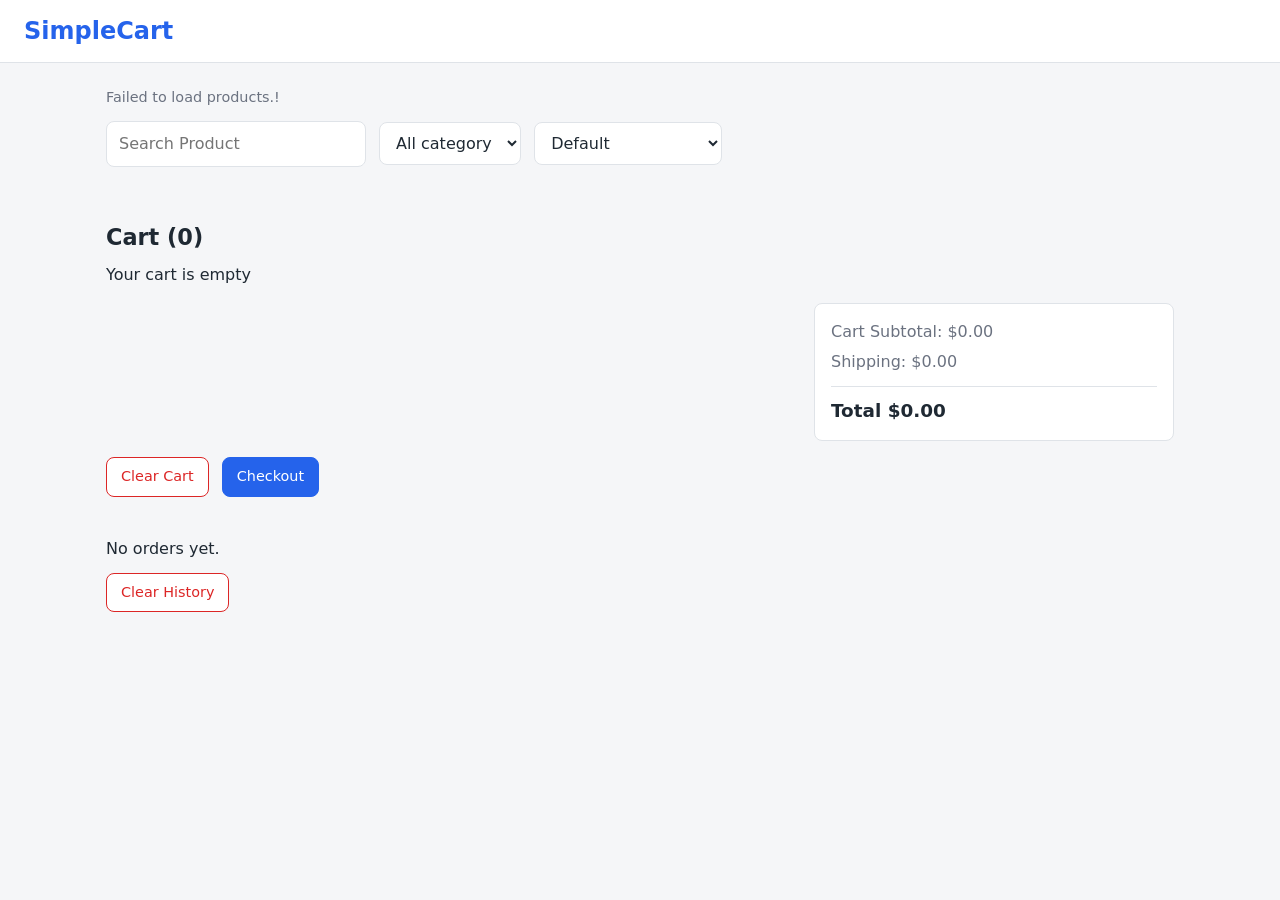
<file: add-to-cart/index.html>
<!DOCTYPE html>
<html lang="en">
<head>
    <meta charset="UTF-8">
    <meta name="viewport" content="width=device-width, initial-scale=1.0">

    <title>SimpleCart</title>

    <link rel="stylesheet" href="style.css">
</head>
<body>

    <header>
        <h1>SimpleCart</h1>
    </header>

    <main>
        <p id="status">Loading products...</p>

        <input type="text" id="searchInput" placeholder="Search Product"> 

        <select id="categoryFilter">
            <option value="all">All category</option>
        </select>

        <select id="sortFilter">
            <option value="default">Default</option>
            <option value="price-low">Price: Low → High</option>
            <option value="price-high">Price: High → Low</option>
            <option value="name-az">Name: A → Z</option>
            <option value="name-za">Name: Z → A</option>
        </select>
        <section id="products"></section>

        <section id="productDetails"></section>

        <h2 id="cart-title">Cart (0)</h2>

        <section id="cart"></section>

        <div id="cart-summary">
            <p id="subTotal">Subtotal: $0</p>
            <p id="shipping">Shipping: $50</p>
            <p id="total">Total: $0</p>
        </div>
        
        <button id="clearCart">Clear Cart</button>

        <button id="checkoutButton">Checkout</button>

        <section id="checkout"></section>
        
        <section id="orderHistory"></section>

        <button id="clearHistory">Clear History</button>
    </main>

    <script type="module" src="js/script.js"></script>
</body>
</html>
</file>
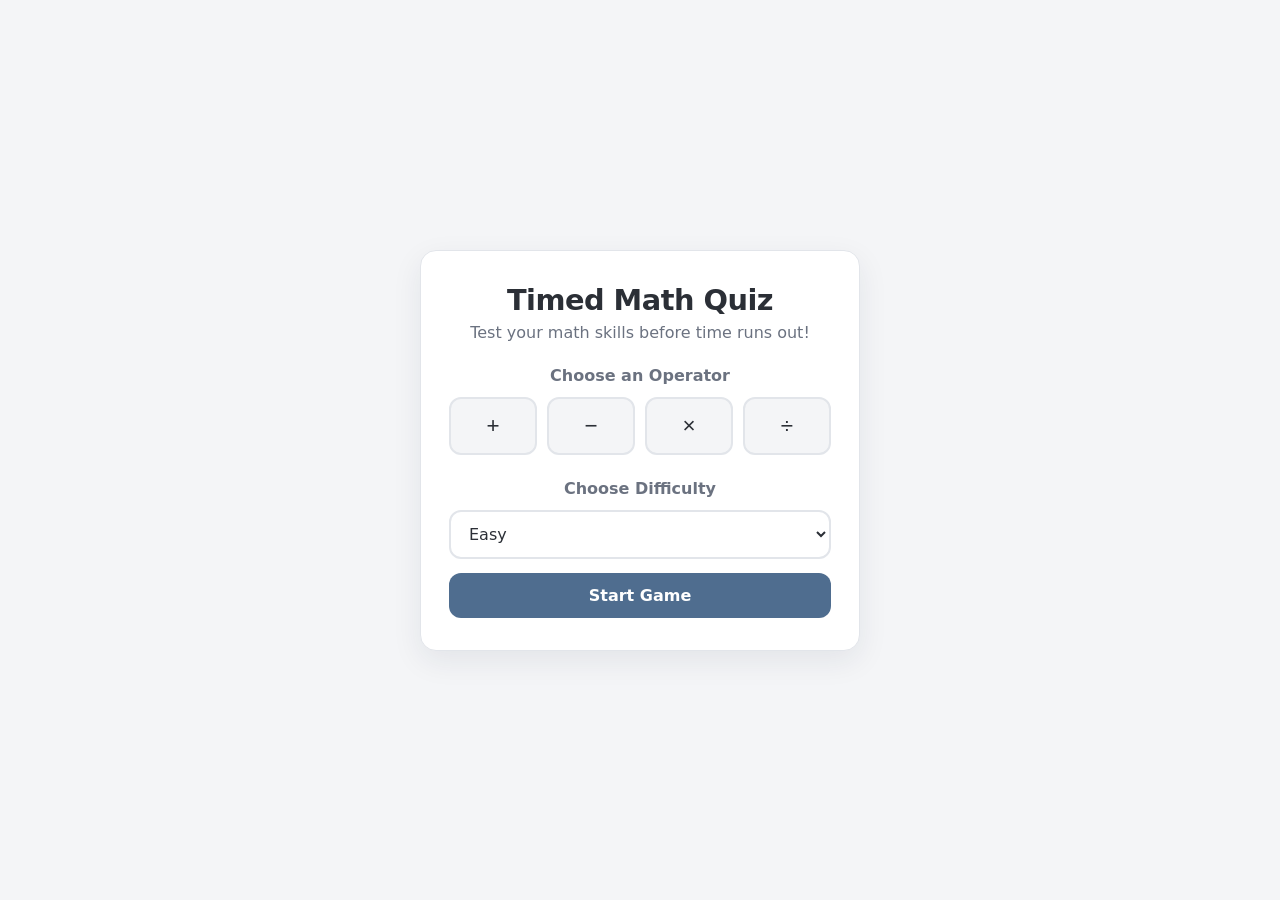
<file: timed-quiz-game/index.html>
<!DOCTYPE html>
<html lang="en">
<head>
    <meta charset="UTF-8">
    <meta name="viewport" content="width=device-width, initial-scale=1.0">
    <title>Timed Math Quiz</title>
    <link rel="stylesheet" href="style.css">
    <script type="module" src="js/script.js"></script>
</head>
<body>
    <main class="quiz-container">
        <h1>Timed Math Quiz</h1>
        <p>Test your math skills before time runs out!</p>

        <section class="settings">
            <h2>Choose an Operator</h2>

            <div class="operator-options">
                <button type="button" data-operator="+">+</button>
                <button type="button" data-operator="-">−</button>
                <button type="button" data-operator="*">×</button>
                <button type="button" data-operator="/">÷</button>
            </div>

            <h2>Choose Difficulty</h2>

            <select id="difficulty">
                <option value="easy">Easy</option>
                <option value="medium">Medium</option>
                <option value="hard">Hard</option>
            </select>

            <button id="startButton" type="button">Start Game</button>
        </section>

        <section id="gameContainer" hidden>
            <p>Score: <span id="score">0</span></p>
            <p>Question: <span id="numberOfQuestions">1</span></p>
            <p>Time left: <span id="timer">0</span>s</p>
            
            <h2 id="question">Question will appear here</h2>
            <input
                type="number"
                id="answerInput"
                placeholder="Enter your answer"
            >
            <button id="submitButton" type="button">
                Submit Answer
            </button>
            <button id="playAgainButton" hidden>Play Again</button>
            <button id="nextQuestionButton" hidden>Next Question</button>
            <p id="feedback"></p>
            
            <div id="resultContainer" hidden>
                <h2>Quiz Completed!</h2>
                <p>Your final score: <span id="finalScore">0</span> / 10</p>
            </div>
        </section>
    </main>
</body>
</html>
</file>
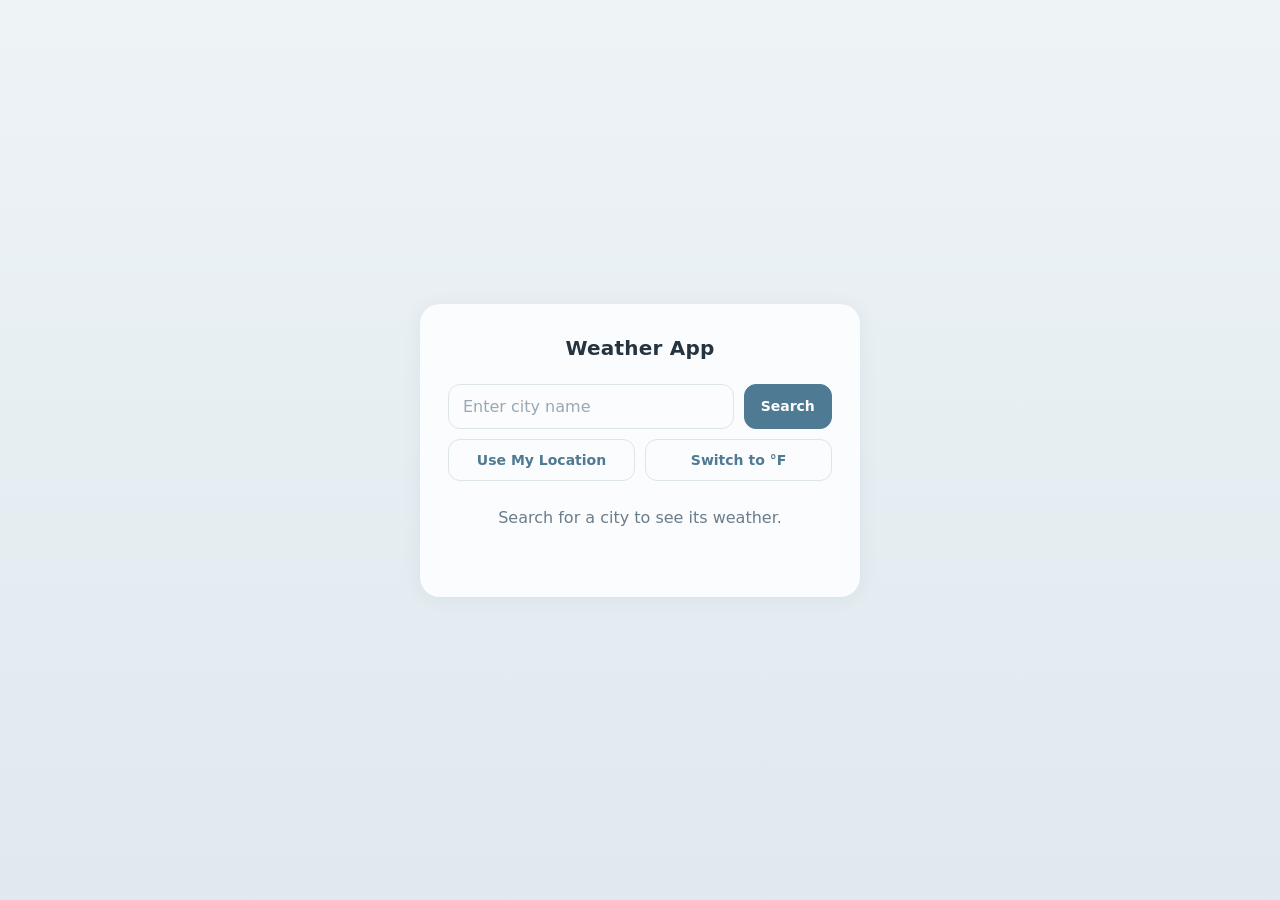
<file: weather-app/index.html>
<!DOCTYPE html>
<html lang="en">
<head>
    <meta charset="UTF-8">
    <meta name="viewport" content="width=device-width, initial-scale=1.0">
    <title>Weather App</title>
    <link rel="stylesheet" href="style.css">
    <script type="module" src="js/script.js"></script>
</head>
<body>
    <main class="weather-app">
        <h1>Weather App</h1>

        <form class="search-container" id="searchForm">
            <input
                type="text"
                id="cityInput"
                placeholder="Enter city name"
                aria-label="City name"
            >
            <button type="submit" id="searchButton">Search</button>
            <button type="button" id="locationButton">Use My Location</button>
            <button type="button" id="unitButton">Switch to °F</button>
        </form>

        <div id="weatherContainer" aria-live="polite">
            <p>Search for a city to see its weather.</p>
        </div>
    </main>
</body>
</html>
</file>
<file: add-to-cart/style.css>
/* ---------- Base ---------- */
:root {
  --bg: #f5f6f8;
  --surface: #ffffff;
  --text: #1f2933;
  --muted: #6b7280;
  --border: #dfe3e8;
  --primary: #2563eb;
  --primary-dark: #1d4ed8;
  --danger: #dc2626;
  --danger-dark: #b91c1c;
  --radius: 8px;
}

* {
  box-sizing: border-box;
}

body {
  margin: 0;
  font-family:
    system-ui,
    -apple-system,
    "Segoe UI",
    Roboto,
    Arial,
    sans-serif;
  background: var(--bg);
  color: var(--text);
  line-height: 1.5;
}

h1,
h2,
h3 {
  margin: 0;
  line-height: 1.25;
}

p {
  margin: 0;
}

img {
  max-width: 100%;
  display: block;
}

/* ---------- Header ---------- */
header {
  background: var(--surface);
  border-bottom: 1px solid var(--border);
  padding: 16px 24px;
  position: sticky;
  top: 0;
  z-index: 10;
}

header h1 {
  font-size: 1.5rem;
  color: var(--primary);
}

/* ---------- Layout ---------- */
main {
  max-width: 1100px;
  margin: 0 auto;
  padding: 24px 16px 48px;
}

#status {
  color: var(--muted);
  margin-bottom: 12px;
  font-size: 0.9rem;
}

/* ---------- Form controls ---------- */
input,
select {
  font: inherit;
  padding: 10px 12px;
  border: 1px solid var(--border);
  border-radius: var(--radius);
  background: var(--surface);
  color: var(--text);
}

input:focus,
select:focus,
button:focus-visible {
  outline: 2px solid var(--primary);
  outline-offset: 2px;
}

#searchInput {
  width: 260px;
  max-width: 100%;
  margin: 0 8px 12px 0;
}

#categoryFilter,
#sortFilter {
  margin: 0 8px 12px 0;
}

/* ---------- Buttons ---------- */
button {
  font: inherit;
  font-size: 0.9rem;
  padding: 8px 14px;
  border: 1px solid var(--primary);
  border-radius: var(--radius);
  background: var(--primary);
  color: #fff;
  cursor: pointer;
  transition: background 0.15s;
}

button:hover:not(:disabled) {
  background: var(--primary-dark);
}

button:disabled {
  background: #e5e7eb;
  border-color: #e5e7eb;
  color: var(--muted);
  cursor: not-allowed;
}

/* Secondary buttons (View Details, Close, quantity -/+) */
.product-card button:first-of-type,
#closeDetails,
.quantity-controls button {
  background: var(--surface);
  color: var(--primary);
}

.product-card button:first-of-type:hover,
#closeDetails:hover,
.quantity-controls button:hover {
  background: #eff4ff !important;
}

/* Destructive buttons */
#clearCart,
#clearHistory,
.cart-card > button {
  background: var(--surface);
  border-color: var(--danger);
  color: var(--danger);
}

#clearCart:hover,
#clearHistory:hover,
.cart-card > button:hover {
  background: #fef2f2 !important;
}

/* ---------- Product grid ---------- */
#products {
  display: grid;
  grid-template-columns: repeat(auto-fill, minmax(210px, 1fr));
  gap: 16px;
  margin-top: 4px;
}

.product-card {
  display: flex;
  flex-direction: column;
  gap: 8px;
  padding: 12px;
  background: var(--surface);
  border: 1px solid var(--border);
  border-radius: var(--radius);
}

.product-card img {
  width: 100%;
  height: 180px;
  object-fit: contain;
  background: #f0f2f5;
  border-radius: 6px;
}

.product-card h2 {
  font-size: 1rem;
  min-height: 2.5em;
}

.product-card p {
  font-size: 0.9rem;
  color: var(--muted);
}

.product-card p:first-of-type {
  color: var(--text);
  font-weight: 600;
}

.product-card button {
  width: 100%;
}

.product-card button:first-of-type {
  margin-top: auto;
}

/* ---------- Product details (popup) ---------- */
#productDetails:empty,
#checkout:empty {
  display: none;
}

#productDetails:not(:empty),
#checkout:not(:empty) {
  position: fixed;
  inset: 0;
  z-index: 20;
  display: flex;
  align-items: center;
  justify-content: center;
  padding: 16px;
  background: rgba(0, 0, 0, 0.5);
}

.product-details,
.checkout-card {
  width: 100%;
  max-width: 480px;
  max-height: 90vh;
  overflow-y: auto;
  padding: 20px;
  background: var(--surface);
  border-radius: var(--radius);
  display: flex;
  flex-direction: column;
  gap: 10px;
}

.product-details img {
  width: 100%;
  height: 240px;
  object-fit: contain;
  background: #f0f2f5;
  border-radius: 6px;
}

.product-details p {
  color: var(--muted);
}

.product-details button {
  margin-right: 8px;
}

/* ---------- Cart ---------- */
#cart-title {
  margin: 40px 0 12px;
  font-size: 1.4rem;
}

#cart {
  display: flex;
  flex-direction: column;
  gap: 12px;
}

.cart-card {
  display: grid;
  grid-template-columns: 80px 1fr auto auto;
  grid-template-areas:
    "img title controls remove"
    "img price controls remove"
    "img stock controls remove"
    "img sub   controls remove";
  column-gap: 16px;
  align-items: center;
  padding: 12px;
  background: var(--surface);
  border: 1px solid var(--border);
  border-radius: var(--radius);
}

.cart-card img {
  grid-area: img;
  width: 80px;
  height: 80px;
  object-fit: contain;
  background: #f0f2f5;
  border-radius: 6px;
}

.cart-card h2 {
  grid-area: title;
  font-size: 1rem;
}

.cart-card p {
  font-size: 0.85rem;
  color: var(--muted);
}

.cart-card p:nth-of-type(1) {
  grid-area: price;
}
.cart-card p:nth-of-type(2) {
  grid-area: stock;
}
.cart-card p:nth-of-type(3) {
  grid-area: sub;
  color: var(--text);
  font-weight: 600;
}

.quantity-controls {
  grid-area: controls;
  display: flex;
  align-items: center;
  gap: 10px;
}

.quantity-controls p {
  min-width: 24px;
  text-align: center;
  font-size: 1rem;
  color: var(--text);
}

.quantity-controls button {
  width: 32px;
  height: 32px;
  padding: 0;
  font-size: 1.1rem;
  line-height: 1;
}

.cart-card > button {
  grid-area: remove;
}

/* Cart summary */
#cart-summary {
  margin-top: 16px;
  padding: 16px;
  max-width: 360px;
  margin-left: auto;
  background: var(--surface);
  border: 1px solid var(--border);
  border-radius: var(--radius);
  display: flex;
  flex-direction: column;
  gap: 6px;
}

#cart-summary p {
  color: var(--muted);
}

#cart-summary #total {
  margin-top: 6px;
  padding-top: 10px;
  border-top: 1px solid var(--border);
  color: var(--text);
  font-size: 1.15rem;
  font-weight: 700;
}

#clearCart {
  margin: 16px 8px 0 0;
}

#checkoutButton {
  margin-top: 16px;
}

/* ---------- Checkout (popup contents) ---------- */
.checkout-card h2 {
  font-size: 1.2rem;
}

.checkout-card h2.success-title {
  color: #16a34a;
}

.checkout-card h3 {
  margin-top: 6px;
  font-size: 1rem;
}

.checkout-card p {
  color: var(--muted);
}

.checkout-card .order-total {
  color: var(--text);
  font-weight: 700;
}

.checkout-card input {
  display: block;
  width: 100%;
}

.checkout-card .button-row {
  display: flex;
  gap: 8px;
  margin-top: 6px;
}

.checkout-card .secondary-button {
  background: var(--surface);
  color: var(--primary);
}

.checkout-card .secondary-button:hover:not(:disabled) {
  background: #eff4ff;
}

/* ---------- Order history ---------- */
#orderHistory {
  margin-top: 40px;
}

#orderHistory > div {
  padding: 4px 0 12px;
}

#orderHistory hr {
  border: 0;
  border-top: 1px solid var(--border);
  margin: 0 0 12px;
}

#orderHistory p {
  font-size: 0.9rem;
  color: var(--muted);
}

#clearHistory {
  margin-top: 12px;
}

/* ---------- Mobile ---------- */
@media (max-width: 600px) {
  #searchInput,
  #categoryFilter,
  #sortFilter {
    width: 100%;
    margin-right: 0;
  }

  .cart-card {
    grid-template-columns: 64px 1fr;
    grid-template-areas:
      "img title"
      "img price"
      "img stock"
      "img sub"
      "controls controls"
      "remove remove";
    row-gap: 4px;
  }

  .cart-card img {
    width: 64px;
    height: 64px;
  }

  .quantity-controls {
    margin-top: 8px;
  }

  .cart-card > button {
    margin-top: 8px;
    width: 100%;
  }

  #cart-summary {
    max-width: none;
  }
}
</file>
<file: timed-quiz-game/style.css>
:root {
    --bg: #f4f5f7;
    --card: #ffffff;
    --text: #2b2f36;
    --muted: #6b7280;
    --accent: #4f6d8f;
    --accent-dark: #3f5873;
    --border: #e2e5ea;
    --good: #3f8f6b;
    --bad: #c25b5b;
    --radius: 12px;
}

* {
    box-sizing: border-box;
}

/* makes the hidden attribute always win over display rules */
[hidden] {
    display: none !important;
}

body {
    margin: 0;
    min-height: 100vh;
    display: grid;
    place-items: center;
    padding: 24px;
    background: var(--bg);
    color: var(--text);
    font-family: "Segoe UI", system-ui, -apple-system, sans-serif;
}

.quiz-container {
    width: 100%;
    max-width: 440px;
    padding: 32px 28px;
    background: var(--card);
    border: 1px solid var(--border);
    border-radius: 16px;
    box-shadow: 0 10px 30px rgba(30, 40, 60, 0.08);
    text-align: center;
    animation: cardIn 0.6s ease both;
}

h1 {
    margin: 0 0 6px;
    font-size: 1.8rem;
    letter-spacing: -0.5px;
}

h2 {
    margin: 24px 0 12px;
    font-size: 1rem;
    font-weight: 600;
    color: var(--muted);
}

.quiz-container > p {
    margin: 0;
    color: var(--muted);
}

/* ---------- Settings ---------- */

.settings {
    animation: fadeUp 0.5s ease both;
}

.operator-options {
    display: grid;
    grid-template-columns: repeat(4, 1fr);
    gap: 10px;
}

.operator-options button {
    padding: 14px 0;
    font-size: 1.4rem;
    background: var(--bg);
    color: var(--text);
    border: 2px solid var(--border);
    border-radius: var(--radius);
    cursor: pointer;
    transition: transform 0.15s ease, border-color 0.15s ease,
        background 0.15s ease, color 0.15s ease;
}

.operator-options button:hover {
    transform: translateY(-2px);
    border-color: var(--accent);
}

.operator-options button.selected {
    background: var(--accent);
    border-color: var(--accent);
    color: #fff;
    transform: scale(1.05);
}

select,
input[type="number"] {
    width: 100%;
    padding: 12px 14px;
    font-size: 1rem;
    font-family: inherit;
    color: var(--text);
    background: #fff;
    border: 2px solid var(--border);
    border-radius: var(--radius);
    outline: none;
    transition: border-color 0.2s ease, box-shadow 0.2s ease;
}

select:focus,
input[type="number"]:focus {
    border-color: var(--accent);
    box-shadow: 0 0 0 4px rgba(79, 109, 143, 0.15);
}

/* ---------- Buttons ---------- */

#startButton,
#submitButton,
#nextQuestionButton,
#playAgainButton {
    width: 100%;
    margin-top: 14px;
    padding: 13px;
    font-size: 1rem;
    font-weight: 600;
    font-family: inherit;
    color: #fff;
    background: var(--accent);
    border: none;
    border-radius: var(--radius);
    cursor: pointer;
    transition: transform 0.15s ease, background 0.2s ease,
        box-shadow 0.2s ease, opacity 0.2s ease;
}

#startButton:hover,
#submitButton:hover,
#nextQuestionButton:hover {
    background: var(--accent-dark);
    transform: translateY(-2px);
    box-shadow: 0 6px 14px rgba(63, 88, 115, 0.25);
}

#startButton:active,
#submitButton:active,
#nextQuestionButton:active,
#playAgainButton:active {
    transform: translateY(0);
    box-shadow: none;
}

#submitButton:disabled {
    opacity: 0.45;
    cursor: not-allowed;
    transform: none;
    box-shadow: none;
}

/* secondary style for Play Again */
#playAgainButton {
    background: transparent;
    color: var(--accent);
    border: 2px solid var(--accent);
}

#playAgainButton:hover {
    background: var(--accent);
    color: #fff;
    transform: translateY(-2px);
}

/* ---------- Game ---------- */

#gameContainer {
    animation: fadeUp 0.5s ease both;
}

#gameContainer > p {
    display: inline-block;
    margin: 0 6px 4px;
    padding: 6px 12px;
    font-size: 0.9rem;
    color: var(--muted);
    background: var(--bg);
    border-radius: 999px;
}

#gameContainer > p span {
    font-weight: 700;
    color: var(--text);
}

#question {
    margin: 26px 0 18px;
    font-size: 2.4rem;
    font-weight: 700;
    color: var(--text);
    animation: pop 0.35s ease both;
}

input[type="number"] {
    text-align: center;
    font-size: 1.2rem;
    -moz-appearance: textfield;
    appearance: textfield;
}

input[type="number"]::-webkit-outer-spin-button,
input[type="number"]::-webkit-inner-spin-button {
    -webkit-appearance: none;
    margin: 0;
}

input[type="number"]:disabled {
    background: var(--bg);
    color: var(--muted);
}

/* ---------- Feedback ---------- */

#feedback {
    min-height: 1.5em;
    margin: 16px 0 0;
    position: relative;
    top: 12px;
}

#feedback.correct {
    color: var(--good);
    animation: pop 0.35s ease both;
}

#feedback.wrong {
    color: var(--bad);
    animation: shake 0.4s ease both;
}

/* timer turns red and pulses in the last seconds */
#timer.low {
    color: var(--bad);
    animation: pulse 1s ease infinite;
    display: inline-block;
}

/* ---------- Result ---------- */

#resultContainer {
    margin-top: 20px;
    padding: 18px;
    background: var(--bg);
    border: 1px solid var(--border);
    border-radius: var(--radius);
    animation: pop 0.5s ease both;
}

#resultContainer h2 {
    margin: 0 0 8px;
    color: var(--text);
}

#resultContainer p {
    margin: 0;
    color: var(--muted);
}

#finalScore {
    font-weight: 700;
    color: var(--accent);
}

/* ---------- Animations ---------- */

@keyframes cardIn {
    from { opacity: 0; transform: translateY(20px) scale(0.98); }
    to   { opacity: 1; transform: none; }
}

@keyframes fadeUp {
    from { opacity: 0; transform: translateY(12px); }
    to   { opacity: 1; transform: none; }
}

@keyframes pop {
    0%   { opacity: 0; transform: scale(0.9); }
    60%  { transform: scale(1.05); }
    100% { opacity: 1; transform: scale(1); }
}

@keyframes shake {
    0%, 100% { transform: translateX(0); }
    25%      { transform: translateX(-6px); }
    75%      { transform: translateX(6px); }
}

@keyframes pulse {
    0%, 100% { transform: scale(1); }
    50%      { transform: scale(1.25); }
}

@media (prefers-reduced-motion: reduce) {
    * {
        animation: none !important;
        transition: none !important;
    }
}
</file>
<file: weather-app/style.css>
/* ---------- Tokens ---------- */
:root {
    --bg-top: #eef3f6;
    --bg-bottom: #dfe9ef;
    --surface: #fbfcfd;
    --panel: #f1f5f8;
    --text: #26343f;
    --muted: #6b7c8a;
    --line: #dce5ea;
    --accent: #4f7a94;
    --accent-hover: #43687f;
    --accent-soft: #e6eef3;
    --radius-lg: 20px;
    --radius-md: 12px;
    --font: "Segoe UI", system-ui, -apple-system, "Helvetica Neue", Arial, sans-serif;
}

* {
    box-sizing: border-box;
    margin: 0;
    padding: 0;
}

body {
    font-family: var(--font);
    color: var(--text);
    background: linear-gradient(180deg, var(--bg-top), var(--bg-bottom));
    background-attachment: fixed;
    min-height: 100vh;
    display: flex;
    justify-content: center;
    align-items: center;
    padding: 24px 0;
}

/* ---------- App shell ---------- */
.weather-app {
    background: var(--surface);
    width: 92%;
    max-width: 440px;
    padding: 32px 28px;
    border-radius: var(--radius-lg);
    box-shadow: 0 2px 20px rgba(38, 52, 63, 0.06);
    text-align: center;
}

h1 {
    margin-bottom: 24px;
    font-size: 20px;
    font-weight: 600;
    letter-spacing: 0.01em;
    color: var(--text);
}

/* ---------- Search area ---------- */
.search-container {
    display: grid;
    grid-template-columns: repeat(4, 1fr);
    gap: 10px;
    margin-bottom: 24px;
}

#cityInput {
    grid-column: span 3;
    min-width: 0;
    padding: 12px 14px;
    border: 1px solid var(--line);
    border-radius: var(--radius-md);
    background: var(--surface);
    color: var(--text);
    font: inherit;
    font-size: 16px;
    transition: border-color 0.2s ease, box-shadow 0.2s ease;
}

#cityInput::placeholder {
    color: #9aa8b3;
}

#cityInput:focus {
    outline: none;
    border-color: var(--accent);
    box-shadow: 0 0 0 3px rgba(79, 122, 148, 0.18);
}

.search-container button {
    padding: 12px 10px;
    border: 1px solid var(--line);
    border-radius: var(--radius-md);
    background: var(--surface);
    color: var(--accent);
    font: inherit;
    font-size: 14px;
    font-weight: 600;
    cursor: pointer;
    transition: background 0.2s ease, border-color 0.2s ease,
                color 0.2s ease, transform 0.15s ease;
}

.search-container button:hover:not(:disabled) {
    background: var(--accent-soft);
    border-color: #c9d8e1;
}

.search-container button:active:not(:disabled) {
    transform: scale(0.97);
}

.search-container button:focus-visible {
    outline: 2px solid var(--accent);
    outline-offset: 2px;
}

.search-container button:disabled {
    opacity: 0.55;
    cursor: not-allowed;
}

/* Primary action */
#searchButton {
    grid-column: span 1;
    background: var(--accent);
    border-color: var(--accent);
    color: #ffffff;
}

#searchButton:hover:not(:disabled) {
    background: var(--accent-hover);
    border-color: var(--accent-hover);
}

/* Secondary actions share the second row */
#locationButton,
#unitButton {
    grid-column: span 2;
}

/* ---------- Result area ---------- */
#weatherContainer {
    color: var(--muted);
    line-height: 1.6;
    min-height: 60px;
}

/* ---------- Weather card ---------- */
.weather-card {
    padding: 28px 20px 20px;
    border-radius: var(--radius-lg);
    background: var(--panel);
    color: var(--text);
    animation: fadeUp 0.5s ease both;
}

.weather-card h2 {
    font-size: 18px;
    font-weight: 600;
    color: var(--text);
}

.main-weather {
    padding: 20px 0 24px;
}

.weather-icon {
    font-size: 72px;
    line-height: 1;
    margin-bottom: 6px;
    display: inline-block;
    animation: float 6s ease-in-out infinite;
}

.main-weather h3 {
    margin: 4px 0;
    font-size: 56px;
    font-weight: 300;
    letter-spacing: -0.02em;
    color: var(--text);
}

.weather-description {
    margin: 4px 0;
    font-size: 18px;
    font-weight: 500;
    color: var(--text);
}

.main-weather p {
    color: var(--muted);
}

.main-weather p.weather-description {
    color: var(--text);
}

/* ---------- Details ---------- */
.weather-details {
    display: grid;
    grid-template-columns: repeat(2, minmax(0, 1fr));
    gap: 10px;
}

.weather-detail {
    padding: 14px;
    border-radius: var(--radius-md);
    background: var(--surface);
}

.weather-detail p {
    margin: 0 0 4px;
    font-size: 13px;
    color: var(--muted);
}

.weather-detail h3 {
    margin: 0;
    font-size: 20px;
    font-weight: 600;
    color: var(--text);
}

/* ---------- Animations ---------- */
@keyframes fadeUp {
    from {
        opacity: 0;
        transform: translateY(8px);
    }
    to {
        opacity: 1;
        transform: translateY(0);
    }
}

@keyframes float {
    0%, 100% { transform: translateY(0); }
    50%      { transform: translateY(-5px); }
}

@media (prefers-reduced-motion: reduce) {
    *,
    *::before,
    *::after {
        animation: none !important;
        transition: none !important;
    }
}

/* ---------- Small screens ---------- */
@media (max-width: 400px) {
    .weather-app {
        padding: 24px 16px;
    }

    .main-weather h3 {
        font-size: 46px;
    }

    .weather-details {
        grid-template-columns: 1fr;
    }
}
</file>
